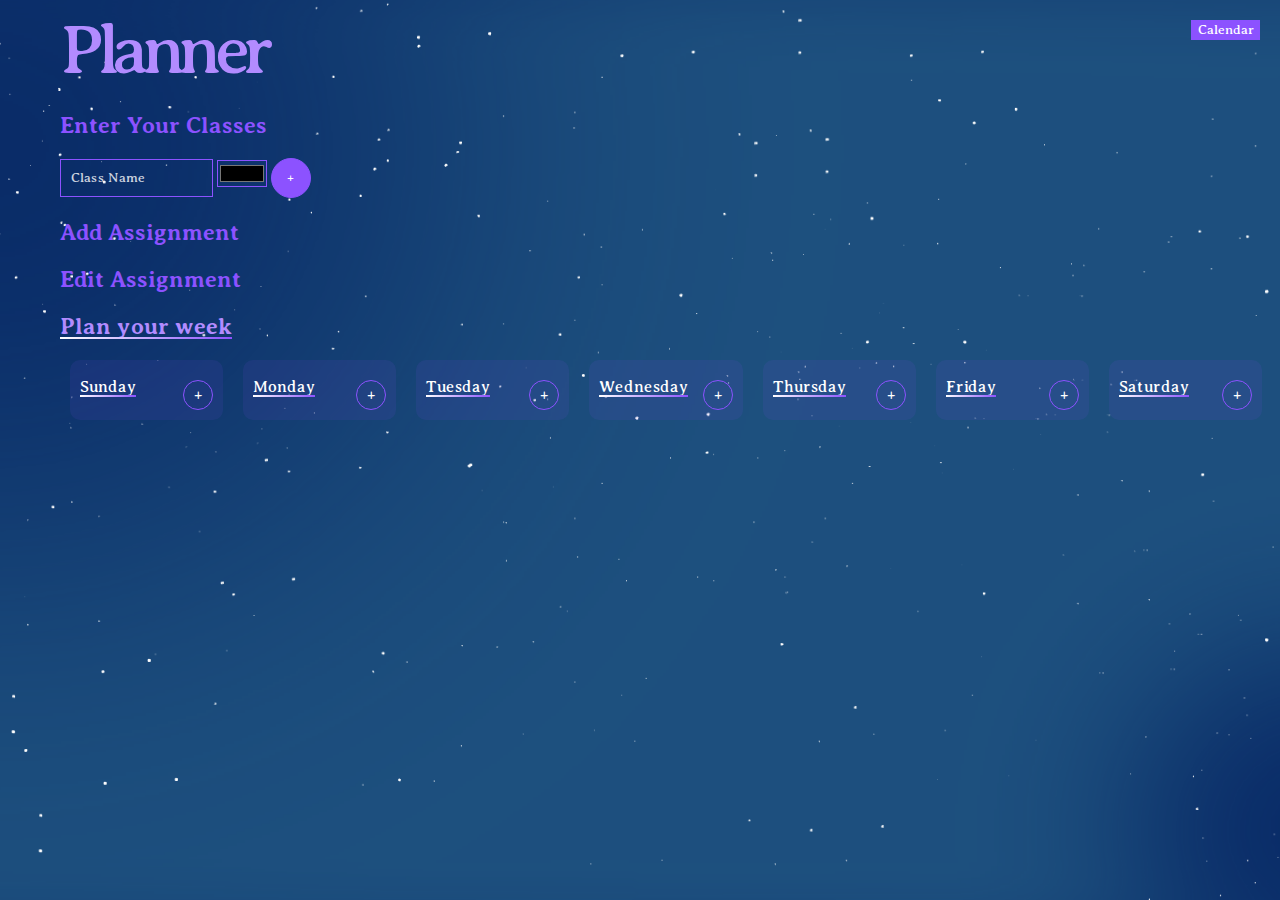
<file: index.html>
<!DOCTYPE html>
<html lang="en">
<head>
<meta charset="UTF-8">
<meta name="viewport" content="width=device-width, initial-scale=1.0">
<link rel="stylesheet" href="styles.css">
<link rel="preconnect" href="https://fonts.googleapis.com">
<link rel="preconnect" href="https://fonts.gstatic.com" crossorigin>
<link href="https://fonts.googleapis.com/css2?family=Reddit+Mono:wght@200..900&display=swap" rel="stylesheet">
<link rel="preconnect" href="https://fonts.googleapis.com">
<link rel="preconnect" href="https://fonts.gstatic.com" crossorigin>
<link href="https://fonts.googleapis.com/css2?family=Averia+Serif+Libre:ital,wght@0,300;0,400;0,700;1,300;1,400;1,700&display=swap" rel="stylesheet">


<title>Planner</title>

</head>
<body>  
<a href="calendar.html" class="top-right"><button>Calendar</button></a>
<a id="Title" style="
color: #b28bff;
font-size: 70px;
letter-spacing: -6.5px;
margin-top:60px;
">Planner</a>
<h2 style="color: #8C52FF;">Enter Your Classes</h2>

<form id="classForm">
    <input type="text" id="className" placeholder="Class Name" required>
    <input type="color" id="classColor"style="padding:0px;" required>
    <button class="addButton" type="submit">+</button>
</form>
<div id="classesList"></div>

<h2 style="color: #8C52FF;">Add Assignment</h2>
<form id="assignmentForm" style="display:none;">
    <input type="text" id="assignmentName" placeholder="Assignment Name" required>
    <input type="date" id="dueDate" required>
    <input type="time" id="dueTime" required> <!-- Modified: Remove default value -->
    <select id="classSelect" class="selectbut"></select>
    <button class="addButton" type="submit">+</button>
</form>

<!-- Add Assignment Edit Form -->
<h2 style="color: #8C52FF;">Edit Assignment</h2>
<form id="editAssignmentForm" style="display:none;">
    <input type="text" id="editAssignmentName" placeholder="Assignment Name" required>
    <input type="date" id="editDueDate" required>
    <input type="time" id="editDueTime" required>
    <select id="editClassSelect" class="selectBut"></select>
    <button class="saveButton" type="submit">Save Changes</button>
</form>

<table id="assignmentsTable" style="display:none;margin-top: 50px;margin-bottom: 50px;">
    <tr>
        <th>Assignment</th>
        <th>Due Date</th>
        <th>Class</th>
        <th>Actions</th>
    </tr>
</table>
<h2 style="color: #b28bff;" class="underline">Plan your week</h2>
<div class="weekContainer">
    <div class="dayColumn" id="sunday">
        <div class="dayHeader">
            <div class="gradient">Sunday</div>
            <button class="addTaskButton" style="border: 1px solid #8C52FF;" id="showAddTaskFormSunday">+</button>
        </div>
        <div class="tasksList"></div>
        <div class="addTaskContainer" id="addTaskContainerSunday" style="display: none;">
            <input type="text" placeholder="Custom Task" class="customTaskInput">
            <select class="assignmentDropdown" id="sundayDropdown">
                <option value="">Select Assignment</option>
                <!-- Assignment options go here -->
            </select>
            <div class="dayHeader">
            <button type="button" style="border: 1px solid #8C52FF;" onclick="addTaskToDay('sunday')">+</button>
            <button type="button" style="border: 1px solid #8C52FF;" class="hideButton" onclick="hideAddTaskForm('Sunday')">^</button> 
        </div>
        </div>
    </div>

    <!-- Monday -->
    <div class="dayColumn" id="monday">
        <div class="dayHeader">
            <div class="gradient">Monday</div>
            <button class="addTaskButton" style="border: 1px solid #8C52FF;" id="showAddTaskFormMonday">+</button>
            
        </div>
        <div class="tasksList"></div>
        <div class="addTaskContainer" id="addTaskContainerMonday" style="display: none;">
            <input type="text" placeholder="Custom Task" class="customTaskInput">
            <select class="assignmentDropdown" id="mondayDropdown">
                <option value="">Select Assignment</option>
                <!-- Assignment options go here -->
            </select>
            <div class="dayHeader">
            <button type="button" style="border: 1px solid #8C52FF;" onclick="addTaskToDay('monday')">+</button>
        <button type="button" style="border: 1px solid #8C52FF;" class="hideButton" onclick="hideAddTaskForm('Monday')">^</button> 
    </div>
        </div>
    </div>

    <!-- Repeat for each day of the week -->
    <!-- Tuesday -->
    <div class="dayColumn" id="tuesday">
        <div class="dayHeader">
            <div class="gradient">Tuesday</div>
            <button class="addTaskButton" style="border: 1px solid #8C52FF;" id="showAddTaskFormTuesday">+</button>
            
        </div>
        <div class="tasksList"></div>
        <div class="addTaskContainer" id="addTaskContainerTuesday" style="display: none;">
            <input type="text" placeholder="Custom Task" class="customTaskInput">
            <select class="assignmentDropdown" id="tuesdayDropdown">
                <option value="">Select Assignment</option>
                <!-- Assignment options go here -->
            </select>
            <div class="dayHeader">
            <button type="button" style="border: 1px solid #8C52FF;" onclick="addTaskToDay('tuesday')">+</button>
            <button type="button" style="border: 1px solid #8C52FF;" class="hideButton" onclick="hideAddTaskForm('Tuesday')">^</button> 
        </div>
        </div>
    </div>

    <!-- Wednesday -->
    <div class="dayColumn" id="wednesday">
        <div class="dayHeader">
            <div class="gradient">Wednesday</div>
            <button class="addTaskButton" style="border: 1px solid #8C52FF;" id="showAddTaskFormWednesday">+</button>
        </div>
        <div class="tasksList"></div>
        <div class="addTaskContainer" id="addTaskContainerWednesday" style="display: none;">
            <input type="text" placeholder="Custom Task" class="customTaskInput">
            <select class="assignmentDropdown" id="wednesdayDropdown">
                <option value="">Select Assignment</option>
                <!-- Assignment options go here -->
            </select>
            <div class="dayHeader">
            <button type="button" style="border: 1px solid #8C52FF;" onclick="addTaskToDay('wednesday')">+</button>
            <button type="button" style="border: 1px solid #8C52FF;" class="hideButton" onclick="hideAddTaskForm('Wednesday')">^</button> 
        </div>
        </div>
    </div>

    <!-- Thursday -->
    <div class="dayColumn" id="thursday">
        <div class="dayHeader">
            <div class="gradient">Thursday</div>
            <button class="addTaskButton" style="border: 1px solid #8C52FF;" id="showAddTaskFormThursday">+</button>
        </div>
        <div class="tasksList"></div>
        <div class="addTaskContainer" id="addTaskContainerThursday" style="display: none;">
            <input type="text" placeholder="Custom Task" class="customTaskInput">
            <select class="assignmentDropdown" id="thursdayDropdown">
                <option value="">Select Assignment</option>
                <!-- Assignment options go here -->
            </select>
            <div class="dayHeader">
            <button type="button" style="border: 1px solid #8C52FF;" onclick="addTaskToDay('thursday')">+</button>
            <button type="button" style="border: 1px solid #8C52FF;" class="hideButton" onclick="hideAddTaskForm('Thursday')">^</button> 
        </div>
        </div>
    </div>

    <!-- Friday -->
    <div class="dayColumn" id="friday">
        <div class="dayHeader">
            <div class="gradient">Friday</div>
            <button class="addTaskButton" style="border: 1px solid #8C52FF;" id="showAddTaskFormFriday">+</button>
            
        </div>
        <div class="tasksList"></div>
        <div class="addTaskContainer" id="addTaskContainerFriday" style="display: none;">
            <input type="text" placeholder="Custom Task" class="customTaskInput">
            <select class="assignmentDropdown" id="fridayDropdown">
                <option value="">Select Assignment</option>
                <!-- Assignment options go here -->
            </select>
            <div class="dayHeader">
            <button type="button" style="border: 1px solid #8C52FF;" onclick="addTaskToDay('friday')">+</button>
            <button type="button" style="border: 1px solid #8C52FF;" class="hideButton" onclick="hideAddTaskForm('Friday')">^</button> 
        </div>
    </div>
    </div>

    <!-- Saturday -->
    <div class="dayColumn" id="saturday">
        <div class="dayHeader">
            <div class="gradient">Saturday</div>
            <button class="addTaskButton" style="border: 1px solid #8C52FF;" id="showAddTaskFormSaturday">+</button>
            
        </div>
        <div class="tasksList"></div>
        <div class="addTaskContainer" id="addTaskContainerSaturday" style="display: none;">
            <input type="text" placeholder="Custom Task" class="customTaskInput">
            <select class="assignmentDropdown" id="saturdayDropdown">
                <option value="">Select Assignment</option>
                <!-- Assignment options go here -->
            </select>
            <div class="dayHeader">
            <button type="button" style="border: 1px solid #8C52FF;" onclick="addTaskToDay('saturday')">+</button>
            <button type="button" style="border: 1px solid #8C52FF;" class="hideButton" onclick="hideAddTaskForm('Saturday')">^</button> 
        </div>
    </div>
    </div>
</div>

<script src="script.js"></script>
</body>
</html>
</file>
<file: styles.css>
body, input, select, button{ font-family: Averia Serif Libre, sans-serif; color: white; background-color: #8c52ff17;}
.averia-serif libre-regular {
    font-family: "Averia Serif Libre", serif;
    font-weight: 400;
    font-style: normal;
    }
    .addspecialbutton{
    margin-top: 10px;
    border: 1px solid #8C52FF;
    fill-opacity: 0%;
    background-color: transparent;
    color: white;
    border-radius: 100px;
height: 40px;
width: 40px;
}
    .assignmentDropdown{
        border: 1px solid #8C52FF;
    background-color: rgba(55, 32, 100, 0.5);
    
    padding: 10px;
    color: white;
    }
input{
    border: 1px solid #8C52FF;
    fill-opacity: 0%;
    background-color: transparent;
    padding: 10px;
    color: white;
}
button{
    border: 1px solid #8C52FF;
    fill-opacity: 0%;
    background-color: #8C52FF;
    color: white;
}
input::placeholder{
    color: white;
    opacity: 80%;
}
.addTaskContainer {
    margin-top: 10px;
}

.customTaskInput, .assignmentDropdown {
    margin-right: 0px;
}

.gradient {
    position: relative;
    display: inline;
    margin-bottom: 5px;
    }

    .gradient::after {
    content: '';
    position: absolute;
    width: 100%;
    height: 2px; /* Thickness of the underline */
    left: 0;
    bottom: 0; /* Adjust this value if you want to change the distance from the text */
    background-image: linear-gradient(to right, rgb(255, 255, 255), #8C52FF);
    }
    .underline {
    position: relative;
    display: inline;
    margin-bottom: 5px;
    }

    .underline::after {
        
    content: '';
    position: absolute;
    width: 100%;
    height: 2px; /* Thickness of the underline */
    left: 0;
    bottom: 0; /* Adjust this value if you want to change the distance from the text */
    background-image: linear-gradient(to right, rgb(255, 255, 255), #8C52FF);
    }
body {
    margin-left: 60px;
    background-image: url('bg.png');
    background-size:cover; 
    background-position: center; 
    background-repeat: no-repeat; 
    background-attachment: fixed; 
    margin-bottom: 100px;
}
.weekContainer {
    display: flex;
    justify-content: space-around; /* This will space out the day columns evenly */
    align-items: stretch; /* This makes sure all columns stretch to the same height */
    margin: 20px 0;
}

.dayColumn {
    flex: 1; /* This makes each day column take up equal width */
    margin: 0 10px; /* Optional: Add some space between columns */
    padding: 10px;
    background-color: #8c52ff17; /* Example background color */
    color: white; /* Example text color */
    border-radius: 10px; /* Optional: Adds rounded corners */
    display: flex;
    flex-direction: column; /* Organizes the content of each column vertically */
}

.assignment { margin-bottom: 15px; }
table { width: 90%;margin: 0 auto; border-collapse: collapse;border: 2px solid #8C52FF; }
th { border: 2px solid #8C52FF; padding: 8px; text-align: left;}
td { border: 0px solid #ddd; padding: 8px; text-align: left; background-color:#8c52ff17 ;}
th {background-color: #8c52ff17; }
.edit-icon, .delete-icon { 
cursor: pointer; 
margin-left: 0px; 
width: 18px; 
height: 18px; 
}
h2 {
    font-size: 23px;
}
#classesList{
    margin-top: 20px;
    color:white;
}
.top-right {
    padding: 10px;
    position: fixed;
    top: 10px;
    right: 10px;
}

#classSelect{
    border: 1px solid #8C52FF;
    background-color: rgba(55, 32, 100, 0.5);
    
    padding: 10px;
    color: white;
}
.selectBut{
    border: 1px solid #8C52FF;
    background-color: rgba(55, 32, 100, 0.5);
    
    padding: 10px;
    color: white;
}
.taskInputContainer {
    display: flex;
    flex-direction: column; /* Stack child elements vertically */
    gap: 10px; /* Space between the custom task input and the select-add container */
}

.customTaskInput {
    width: 76%; /* Ensure the custom task input takes the full width */
}

.selectAddContainer {
    display: flex;
    align-items: center; /* Align the select dropdown and button vertically */
}

.assignmentDropdown, .dayColumn button {
    margin-right: 0px; /* Space between select dropdown and the add button */
    margin-top: 10px;
}

.dayColumn button {
    margin-top: 10px;
    border: 0px solid #8C52FF;
    fill-opacity: 0%;
    background-color: transparent;
    color: white;
    border-radius: 100px;
height: 30px;
width: 30px;
}
.dayHeader {
    display: flex;
    align-items: center;
    justify-content: space-between;
}

.addTaskButton {
    border: 1px solid #8C52FF;
    background-color: transparent;
    color: white;
    padding: 5px 10px; /* Adjust padding to fit your design */
    cursor: pointer;
    margin-left: 10px; /* Creates space between the day name and the button */
    border-radius: 50%; /* Makes the button circular */
    font-size: 16px; /* Adjust font size as needed */
}
.deleteTaskButton{
    border: 0px solid #8C52FF;
    background-color: transparent;
    color: white;
    height: 10px;
    width: 10px;
    cursor: pointer;
    margin-left: 10px; /* Creates space between the day name and the button */
    border-radius: 50%; /* Makes the button circular */

}
.hideButton {
    border: 1px solid #8C52FF;
    background-color: transparent;
    color: white;
    padding: 5px 10px; /* Adjust padding to fit your design */
    cursor: pointer;
    margin-left: 10px; /* Creates space between the day name and the button */
    border-radius: 50%; /* Makes the button circular */
    font-size: 16px; /* Adjust font size as needed */
}
.gradient {
    display: inline-block; /* Adjust as needed for your gradient text */
}
.addButton{
border-radius: 100px;
height: 40px;
width: 40px;

}
.addTaskButton{
 border: 1px solid #8C52FF;
    background-color: transparent;
    color: white;
    padding: 5px 10px; /* Adjust padding to fit your design */
    cursor: pointer;
    margin-left: 10px; /* Creates space between the day name and the button */
    border-radius: 50%; /* Makes the button circular */
    font-size: 16px; /* Adjust font size as needed */
}
</file>
